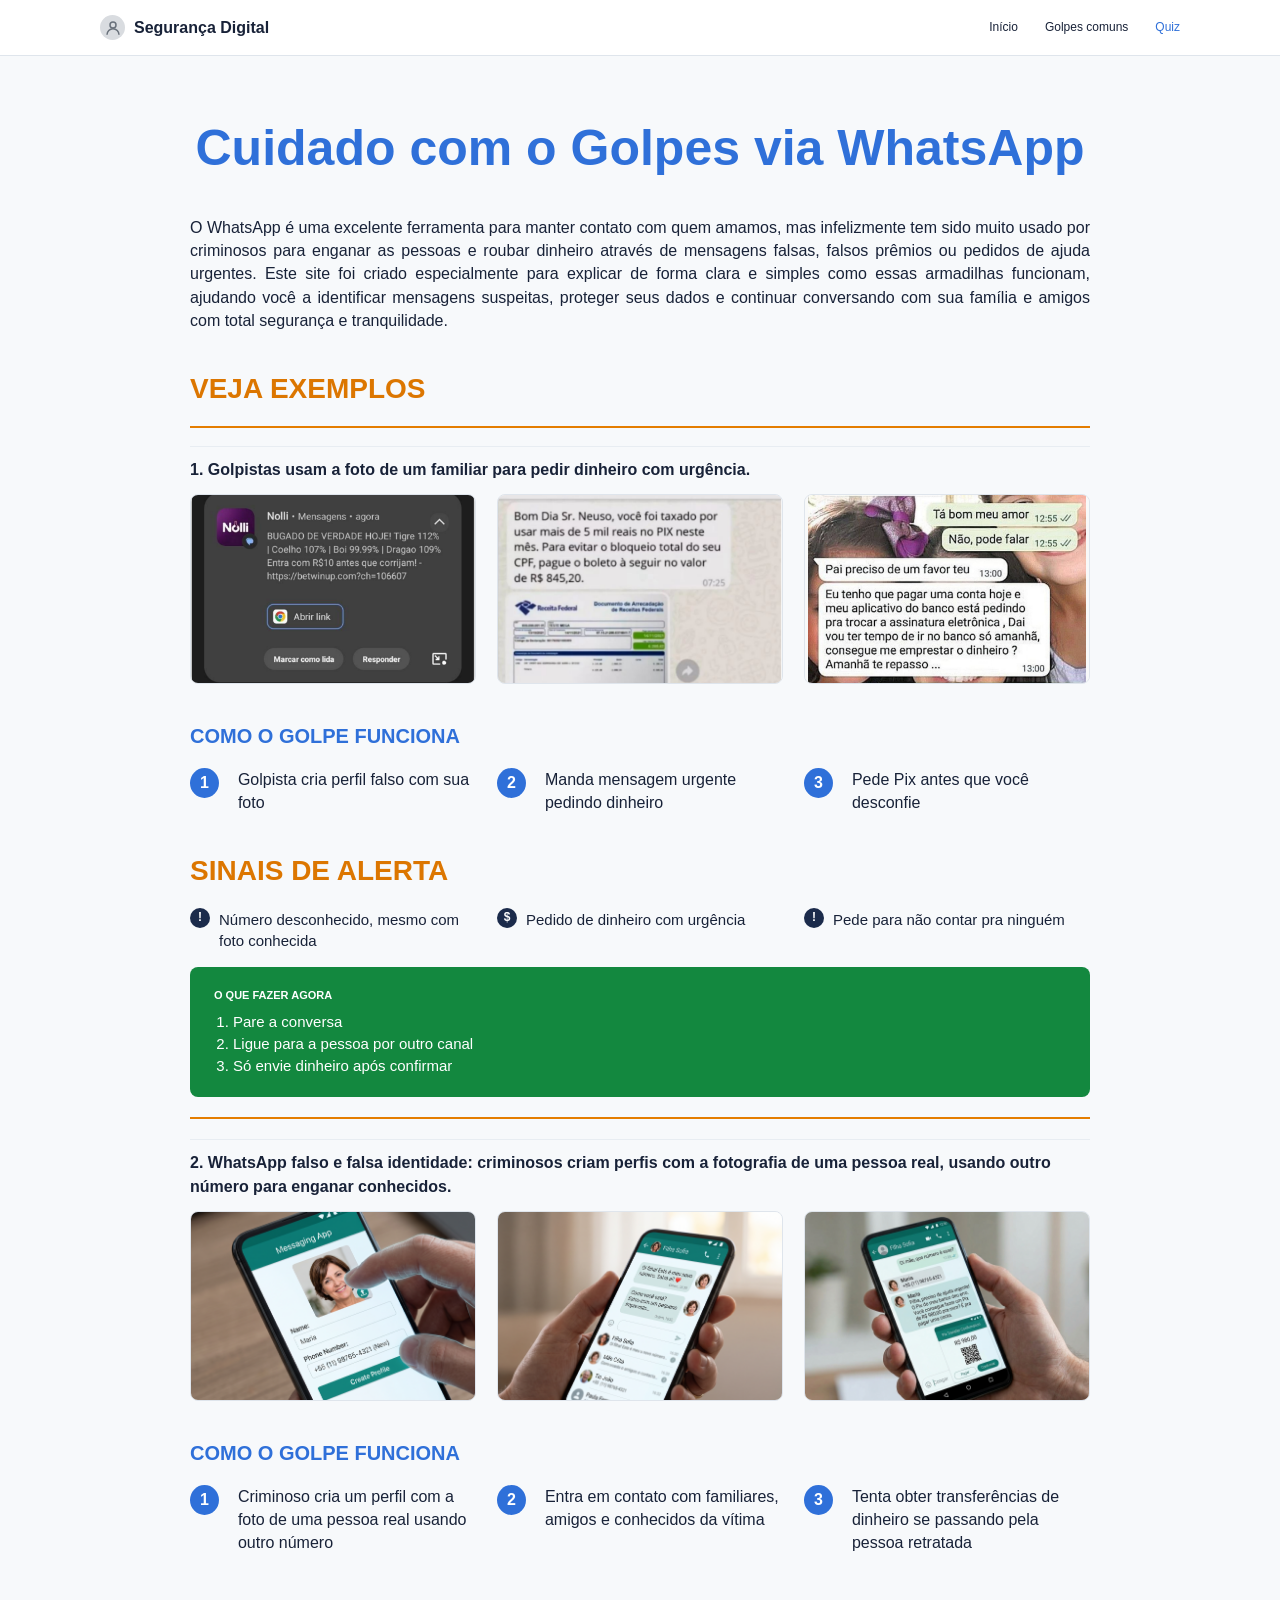
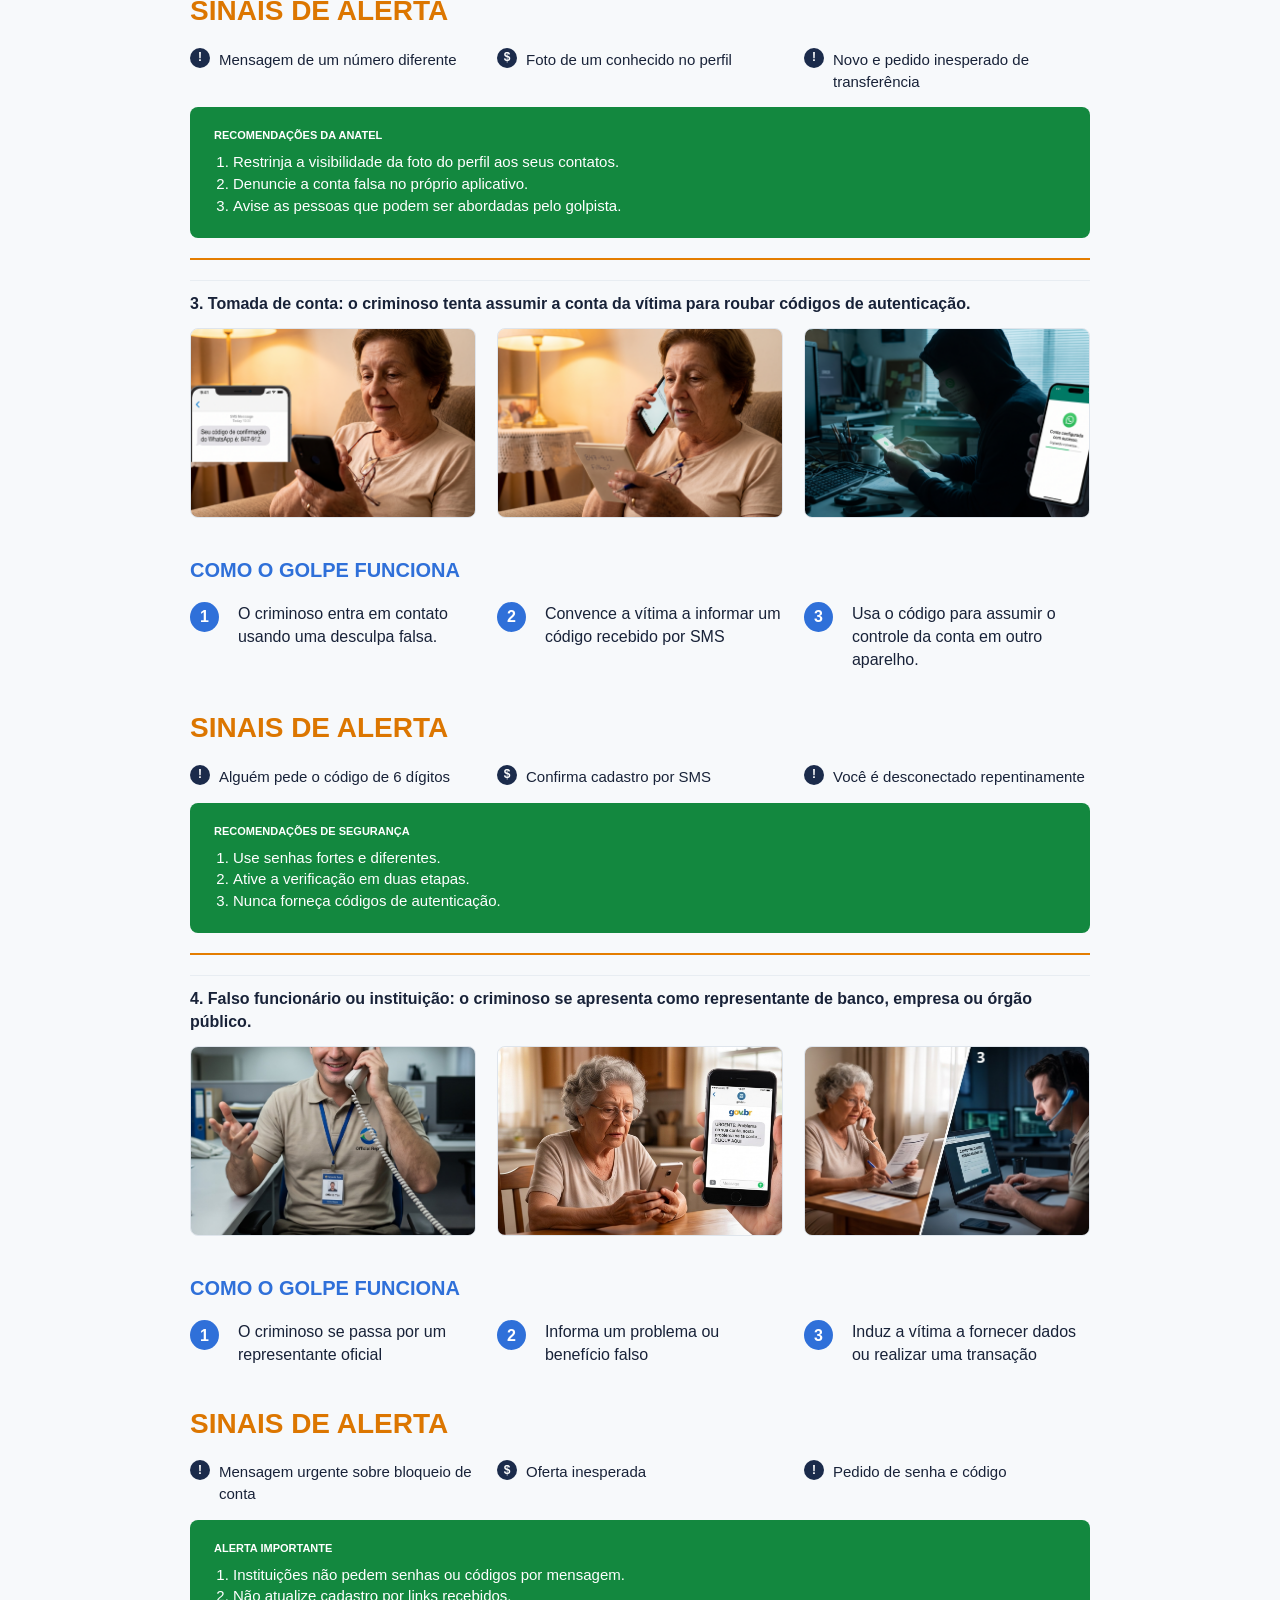
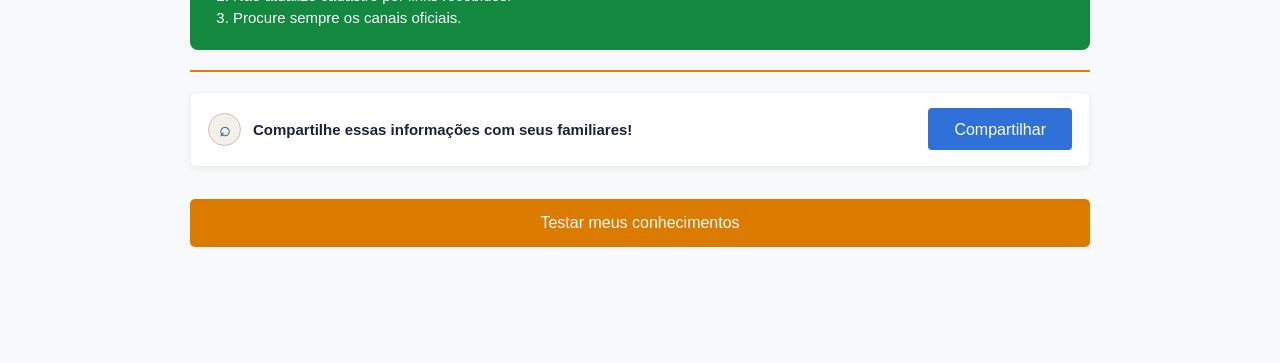
<file: index.html>
<!doctype html>
<html lang="pt-BR">
  <head>
    <meta charset="utf-8" />
    <meta name="viewport" content="width=device-width, initial-scale=1" />
    <meta name="theme-color" content="#f7f9fb" />
    <title>Quiz de Segurança Digital</title>
    <link rel="stylesheet" href="styles/style.css" />
  </head>
  <body>
    <!-- A Squad de Integração pode trocar estes tokens e o conteúdo do módulo pelo Design System global. -->
    <section id="modulo-golpes-whatsapp" aria-labelledby="modulo-golpes-titulo">
      <header class="mod-whatsapp-cabecalho">
        <a
          class="mod-whatsapp-marca"
          href="#modulo-golpes-whatsapp"
          aria-label="Segurança Digital, início"
        >
          <span class="mod-whatsapp-avatar" aria-hidden="true">
            <svg
              viewBox="0 0 24 24"
              fill="none"
              stroke="currentColor"
              stroke-width="2"
            >
              <circle cx="12" cy="8" r="4"></circle>
              <path d="M20 21a8 8 0 1 0-16 0"></path>
            </svg>
          </span>
          <strong>Segurança Digital</strong>
        </a>
        <nav class="mod-whatsapp-navegacao" aria-label="Navegação principal">
          <a href="#modulo-golpes-whatsapp">Início</a>
          <a href="#mod-whatsapp-informacoes">Golpes comuns</a>
          <a class="mod-whatsapp-navegacao-ativa" href="#quiz">Quiz</a>
        </nav>
      </header>

      <main class="mod-whatsapp-conteudo">
        <div id="mod-whatsapp-informacoes" class="mod-whatsapp-informacoes">
          <header class="mod-whatsapp-hero">
            <h1>Cuidado com o Golpes via WhatsApp</h1>
            <p>O WhatsApp é uma excelente ferramenta para manter contato com quem amamos, mas infelizmente tem sido muito usado por criminosos para enganar as pessoas e roubar dinheiro através de mensagens falsas, falsos prêmios ou pedidos de ajuda urgentes. Este site foi criado especialmente para explicar de forma clara e simples como essas armadilhas funcionam, ajudando você a identificar mensagens suspeitas, proteger seus dados e continuar conversando com sua família e amigos com total segurança e tranquilidade.</p>

            <h2 class="mod-whatsapp-titulo-secao mod-whatsapp-titulo-laranja">
              VEJA EXEMPLOS
            </h2>
          </header>
          
          <section class="mod-whatsapp-bloco mod-whatsapp-bloco-extra">
            <p class="mod-whatsapp-lead">
              1. Golpistas usam a foto de um familiar para pedir dinheiro com
              urgência.
            </p>
            <div class="mod-whatsapp-imagens">
              <img
                src="assets/1-1-imagem.png"
                alt="Exemplo de uma notificação suspeita no celular"
              />
              <img
                src="assets/1-2-imagem.png"
                alt="Exemplo de mensagem falsa usando o nome da Receita Federal"
              />
              <img
                src="assets/1-3-imagem.png"
                alt="Exemplo de mensagem de golpista se passando por um familiar"
              />
            </div>
            <h2 class="mod-whatsapp-titulo-secao mod-whatsapp-titulo-azul">
              COMO O GOLPE FUNCIONA
            </h2>
            <ol class="mod-whatsapp-passos">
              <li>
                <b>1</b><span>Golpista cria perfil falso com sua foto</span>
              </li>
              <li>
                <b>2</b><span>Manda mensagem urgente pedindo dinheiro</span>
              </li>
              <li><b>3</b><span>Pede Pix antes que você desconfie</span></li>
            </ol>
            <h2 class="mod-whatsapp-titulo-secao mod-whatsapp-titulo-laranja">
              SINAIS DE ALERTA
            </h2>
            <ul class="mod-whatsapp-alertas">
              <li>
                <span aria-hidden="true">!</span>
                <p>Número desconhecido, mesmo com foto conhecida</p>
              </li>
              <li>
                <span aria-hidden="true">$</span>
                <p>Pedido de dinheiro com urgência</p>
              </li>
              <li>
                <span aria-hidden="true">!</span>
                <p>Pede para não contar pra ninguém</p>
              </li>
            </ul>
            <section class="mod-whatsapp-dica">
              <h2>O QUE FAZER AGORA</h2>
              <ol>
                <li>Pare a conversa</li>
                <li>Ligue para a pessoa por outro canal</li>
                <li>Só envie dinheiro após confirmar</li>
              </ol>
            </section>
          </section>
          

          <section class="mod-whatsapp-bloco mod-whatsapp-bloco-extra">
            <p class="mod-whatsapp-lead">
              2. WhatsApp falso e falsa identidade: criminosos criam perfis com
              a fotografia de uma pessoa real, usando outro número para enganar
              conhecidos.
            </p>
            <div class="mod-whatsapp-imagens">
              <img
                src="assets/2-1-imagem.jpg"
                alt="Exemplo de notificação suspeita"
              /><img
                src="assets/2-2-imagem.jpg"
                alt="Exemplo de mensagem falsa"
              /><img src="assets/2-3-imagem.jpg" alt="Exemplo de perfil falso" />
            </div>
            <h2 class="mod-whatsapp-titulo-secao mod-whatsapp-titulo-azul">
              COMO O GOLPE FUNCIONA
            </h2>
            <ol class="mod-whatsapp-passos">
              <li>
                <b>1</b>
                <span>Criminoso cria um perfil com a foto de uma pessoa real usando
                outro número</span>
              </li>
              <li>
                <b>2</b><span>Entra em contato com familiares, amigos e conhecidos da vítima</span>
              </li>
              <li><b>3</b><span>Tenta obter transferências de dinheiro se passando pela pessoa
                retratada</span></li>
            </ol>
            <h2 class="mod-whatsapp-titulo-secao mod-whatsapp-titulo-laranja">
              SINAIS DE ALERTA
            </h2>
            <ul class="mod-whatsapp-alertas">
              <li>
                <span aria-hidden="true">!</span>
                <p>Mensagem de um número diferente</p>
              </li>
              <li>
                <span aria-hidden="true">$</span>
                <p>Foto de um conhecido no perfil</p>
              </li>
              <li>
                <span aria-hidden="true">!</span>
                <p>Novo e pedido inesperado de transferência</p>
              </li>
            </ul>
            <section class="mod-whatsapp-dica">
              <h2>RECOMENDAÇÕES DA ANATEL</h2>
              <ol>
                <li>
                  Restrinja a visibilidade da foto do perfil aos seus contatos.
                </li>
                <li>Denuncie a conta falsa no próprio aplicativo.</li>
                <li>Avise as pessoas que podem ser abordadas pelo golpista.</li>
              </ol>
            </section>
          </section>

          <section class="mod-whatsapp-bloco mod-whatsapp-bloco-extra">
            <p class="mod-whatsapp-lead">
              3. Tomada de conta: o criminoso tenta assumir a conta da vítima
              para roubar códigos de autenticação.
            </p>
            <div class="mod-whatsapp-imagens">
              <img
                src="assets/3-1-imagem.jpg"
                alt="Exemplo de notificação suspeita"
              /><img
                src="assets/3-2-imagem.jpg"
                alt="Exemplo de mensagem falsa"
              /><img src="assets/3-3-imagem.jpg" alt="Exemplo de perfil falso" />
            </div>
            <h2 class="mod-whatsapp-titulo-secao mod-whatsapp-titulo-azul">
              COMO O GOLPE FUNCIONA
            </h2>
            <ol class="mod-whatsapp-passos">
              <li>
                <b>1</b><span>O criminoso entra em contato usando uma desculpa falsa.</span>
              </li>
              <li>
                <b>2</b><span>Convence a vítima a informar um código recebido por SMS</span>
              </li>
              <li><b>3</b><span>Usa o código para assumir o controle da conta em outro aparelho.</span></li>
            </ol>
            <h2 class="mod-whatsapp-titulo-secao mod-whatsapp-titulo-laranja">
              SINAIS DE ALERTA
            </h2>
            <ul class="mod-whatsapp-alertas">
              <li>
                <span aria-hidden="true">!</span>
                <p>Alguém pede o código de 6 dígitos</p>
              </li>
              <li>
                <span aria-hidden="true">$</span>
                <p>Confirma cadastro por SMS</p>
              </li>
              <li>
                <span aria-hidden="true">!</span>
                <p>Você é desconectado repentinamente</p>
              </li>
            </ul>
            <section class="mod-whatsapp-dica">
              <h2>RECOMENDAÇÕES DE SEGURANÇA</h2>
              <ol>
                <li>Use senhas fortes e diferentes.</li>
                <li>Ative a verificação em duas etapas.</li>
                <li>Nunca forneça códigos de autenticação.</li>
              </ol>
            </section>
          </section>

          <section class="mod-whatsapp-bloco mod-whatsapp-bloco-extra">
            <p class="mod-whatsapp-lead">
              4. Falso funcionário ou instituição: o criminoso se apresenta como
              representante de banco, empresa ou órgão público.
            </p>
            <div class="mod-whatsapp-imagens">
              <img
                src="assets/4-1-imagem.jpg"
                alt="Exemplo de notificação suspeita"
              /><img
                src="assets/4-2-imagem.jpg"
                alt="Exemplo de mensagem falsa"
              /><img src="assets/4-3-imagem.jpg" alt="Exemplo de perfil falso" />
            </div>
            <h2 class="mod-whatsapp-titulo-secao mod-whatsapp-titulo-azul">
              COMO O GOLPE FUNCIONA
            </h2>
            <ol class="mod-whatsapp-passos">
              <li>
                <b>1</b><span>O criminoso se passa por um representante oficial</span>
              </li>
              <li>
                <b>2</b><span>Informa um problema ou benefício falso</span>
              </li>
              <li><b>3</b><span>Induz a vítima a fornecer dados ou realizar uma transação</span></li>
            </ol>
            <h2 class="mod-whatsapp-titulo-secao mod-whatsapp-titulo-laranja">
              SINAIS DE ALERTA
            </h2>
            <ul class="mod-whatsapp-alertas">
              <li>
                <span aria-hidden="true">!</span>
                <p>Mensagem urgente sobre bloqueio de conta</p>
              </li>
              <li>
                <span aria-hidden="true">$</span>
                <p>Oferta inesperada</p>
              </li>
              <li>
                <span aria-hidden="true">!</span>
                <p>Pedido de senha e código</p>
              </li>
            </ul>
            <section class="mod-whatsapp-dica">
              <h2>ALERTA IMPORTANTE</h2>
              <ol>
                <li>Instituições não pedem senhas ou códigos por mensagem.</li>
                <li>Não atualize cadastro por links recebidos.</li>
                <li>Procure sempre os canais oficiais.</li>
              </ol>
            </section>
          </section>
          <section class="mod-whatsapp-cartao">
            <div>
              <span class="mod-whatsapp-icone-chave" aria-hidden="true">⌕</span
              ><strong>Compartilhe essas informações com seus familiares!</strong>
            </div>
            <button id="btn-compartilhar-familia" class="mod-whatsapp-compartilhar" type="button">
              Compartilhar
            </button>
          </section>

          <a class="mod-whatsapp-cta" href="#quiz">Testar meus conhecimentos</a>
        </div>

        <section
          id="quiz"
          class="mod-whatsapp-quiz"
          aria-labelledby="modulo-golpes-titulo"
          aria-hidden="true"
        >
          <div class="mod-whatsapp-topo-quiz">
            <button
              class="mod-whatsapp-voltar"
              id="mod-whatsapp-voltar"
              type="button"
              hidden
            >
              <span aria-hidden="true">←</span> Voltar
            </button>
            <span
              class="mod-whatsapp-contador"
              id="mod-whatsapp-contador"
              aria-live="polite"
              >1 de 5</span
            >
          </div>

          <div
            class="mod-whatsapp-progresso"
            role="progressbar"
            aria-valuemin="0"
            aria-valuemax="5"
            aria-valuenow="1"
            aria-label="Progresso do quiz"
          >
            <span id="mod-whatsapp-progresso-preenchido"></span>
          </div>

          <div id="mod-whatsapp-aplicacao" class="mod-whatsapp-aplicacao">
            <!-- O conteúdo da pergunta é inserido pelo JavaScript. -->
          </div>
        </section>
      </main>
    </section>

    <script src="script.js"></script>
  </body>
</html>
</file>
<file: styles/style.css>
/* A Squad de Integração pode mapear estes tokens para as variáveis do Design System global. */
body {
  margin: 0;
}

#modulo-golpes-whatsapp {
  --mod-whatsapp-fundo: #f7f9fb;
  --mod-whatsapp-superficie: #ffffff;
  --mod-whatsapp-texto: #182238;
  --mod-whatsapp-texto-suave: #40506a;
  --mod-whatsapp-azul: #2f70d9;
  --mod-whatsapp-azul-escuro: #1e56ae;
  --mod-whatsapp-borda: #dfe5ec;
  --mod-whatsapp-verde: #168b45;
  --mod-whatsapp-verde-claro: #e1f5e8;
  --mod-whatsapp-vermelho: #b42318;
  --mod-whatsapp-vermelho-claro: #fff0ee;
  --mod-whatsapp-fonte: "Trebuchet MS", Arial, sans-serif;
  min-height: 100vh;
  background: var(--mod-whatsapp-fundo);
  color: var(--mod-whatsapp-texto);
  font-family: var(--mod-whatsapp-fonte);
  font-size: 16px;
  line-height: 1.45;
}

#modulo-golpes-whatsapp *,
#modulo-golpes-whatsapp *::before,
#modulo-golpes-whatsapp *::after {
  box-sizing: border-box;
}
#modulo-golpes-whatsapp button,
#modulo-golpes-whatsapp a {
  font: inherit;
}
#modulo-golpes-whatsapp button {
  cursor: pointer;
}



.mod-whatsapp-cabecalho {
  min-height: 56px;
  padding: 0 max(36px, calc((100% - 1080px) / 2));
  display: flex;
  align-items: center;
  justify-content: space-between;
  background: var(--mod-whatsapp-superficie);
  border-bottom: 1px solid var(--mod-whatsapp-borda);
}
.mod-whatsapp-marca {
  display: flex;
  align-items: center;
  gap: 9px;
  color: var(--mod-whatsapp-texto);
  text-decoration: none;
  font-size: 14px;
}
.mod-whatsapp-avatar {
  width: 25px;
  height: 25px;
  display: grid;
  place-items: center;
  border-radius: 50%;
  background: #d9dce0;
  color: #69717b;
}
.mod-whatsapp-avatar svg {
  width: 18px;
  height: 18px;
}
.mod-whatsapp-titulo-cabecalho {
  color: var(--mod-whatsapp-azul);
  font-size: 12px;
  font-weight: 700;
}
.mod-whatsapp-conteudo {
  width: min(100% - 64px, 900px);
  margin: 0 auto;
  padding: 28px 0 70px;
}
.mod-whatsapp-topo-quiz {
  min-height: 22px;
  display: flex;
  justify-content: space-between;
  align-items: center;
}
.mod-whatsapp-voltar {
  padding: 0;
  border: 0;
  background: transparent;
  color: var(--mod-whatsapp-texto-suave);
  font-size: 12px;
}
.mod-whatsapp-voltar:hover {
  color: var(--mod-whatsapp-azul-escuro);
  text-decoration: underline;
}
.mod-whatsapp-contador {
  color: var(--mod-whatsapp-azul);
  font-size: 12px;
  font-weight: 700;
}
.mod-whatsapp-progresso {
  height: 5px;
  margin: 9px 0 14px;
  overflow: hidden;
  border-radius: 99px;
  background: #e2e7ed;
}
.mod-whatsapp-progresso span {
  display: block;
  width: 20%;
  height: 100%;
  border-radius: inherit;
  background: var(--mod-whatsapp-azul);
  transition: width 0.35s ease;
}
.mod-whatsapp-aplicacao {
  opacity: 0;
  transform: translateX(14px);
  transition:
    opacity 0.25s ease,
    transform 0.25s ease;
}
.mod-whatsapp-aplicacao.mod-whatsapp-visivel {
  opacity: 1;
  transform: translateX(0);
}
.mod-whatsapp-etiqueta {
  margin: 0 0 4px;
  color: var(--mod-whatsapp-azul);
  font-size: 11px;
  font-weight: 700;
}
.mod-whatsapp-pergunta {
  max-width: 820px;
  margin: 0 0 24px;
  font-size: clamp(24px, 3.2vw, 32px);
  line-height: 1.1;
  letter-spacing: -0.2px;
}
.mod-whatsapp-opcoes {
  display: grid;
  gap: 9px;
}
.mod-whatsapp-resposta {
  min-height: 56px;
  width: 100%;
  padding: 13px 17px;
  display: flex;
  align-items: center;
  gap: 11px;
  text-align: left;
  color: var(--mod-whatsapp-texto);
  background: var(--mod-whatsapp-superficie);
  border: 1px solid var(--mod-whatsapp-borda);
  border-radius: 7px;
  font-size: 15px;
  transition:
    border-color 0.15s ease,
    background 0.15s ease,
    transform 0.15s ease;
}
.mod-whatsapp-resposta:hover:not(:disabled),
.mod-whatsapp-resposta:focus-visible {
  border-color: var(--mod-whatsapp-azul);
  outline: 3px solid rgba(47, 112, 217, 0.16);
}
.mod-whatsapp-resposta:active:not(:disabled) {
  transform: scale(0.99);
}
.mod-whatsapp-radio {
  width: 12px;
  height: 12px;
  flex: 0 0 12px;
  border: 1px solid #aeb7c2;
  border-radius: 50%;
}
.mod-whatsapp-desativada {
  cursor: default;
  opacity: 0.62;
}
.mod-whatsapp-resposta.mod-whatsapp-correta {
  color: #096b32;
  background: var(--mod-whatsapp-verde-claro);
  border-color: var(--mod-whatsapp-verde);
  font-weight: 700;
  opacity: 1;
}
.mod-whatsapp-resposta.mod-whatsapp-correta .mod-whatsapp-radio {
  border: 4px solid var(--mod-whatsapp-verde);
}
.mod-whatsapp-resposta.mod-whatsapp-incorreta {
  color: var(--mod-whatsapp-vermelho);
  background: var(--mod-whatsapp-vermelho-claro);
  border-color: var(--mod-whatsapp-vermelho);
  opacity: 1;
}
.mod-whatsapp-resposta.mod-whatsapp-incorreta .mod-whatsapp-radio {
  border: 4px solid var(--mod-whatsapp-vermelho);
}
.mod-whatsapp-feedback {
  margin-top: 14px;
  padding: 13px 15px;
  display: grid;
  gap: 4px;
  border-left: 4px solid;
  border-radius: 4px;
  font-size: 13px;
}
.mod-whatsapp-feedback strong {
  font-size: 14px;
}
.mod-whatsapp-feedback-certo {
  color: #096b32;
  background: var(--mod-whatsapp-verde-claro);
  border-color: var(--mod-whatsapp-verde);
}
.mod-whatsapp-feedback-erro {
  color: var(--mod-whatsapp-vermelho);
  background: var(--mod-whatsapp-vermelho-claro);
  border-color: var(--mod-whatsapp-vermelho);
}
.mod-whatsapp-acao {
  min-height: 45px;
  width: 100%;
  margin-top: 17px;
  padding: 10px 18px;
  color: #fff;
  background: var(--mod-whatsapp-azul);
  border: 0;
  border-radius: 5px;
  font-size: 13px;
  font-weight: 700;
  transition:
    background 0.15s ease,
    transform 0.15s ease;
}
.mod-whatsapp-acao:hover,
.mod-whatsapp-acao:focus-visible {
  background: var(--mod-whatsapp-azul-escuro);
  outline: 3px solid rgba(47, 112, 217, 0.2);
}
.mod-whatsapp-acao:active {
  transform: translateY(1px);
}
.mod-whatsapp-resultado {
  padding-top: 10px;
  text-align: center;
}
.mod-whatsapp-icone-resultado {
  width: 58px;
  height: 58px;
  margin: 0 auto 15px;
  display: grid;
  place-items: center;
  color: var(--mod-whatsapp-verde);
  background: var(--mod-whatsapp-verde-claro);
  border-radius: 50%;
  font-size: 34px;
  font-weight: 700;
}
.mod-whatsapp-titulo-resultado {
  margin: 4px 0 9px;
  color: var(--mod-whatsapp-verde);
  font-size: 28px;
  line-height: 1.15;
}
.mod-whatsapp-mensagem-resultado {
  max-width: 420px;
  margin: 0 auto 19px;
  font-size: 14px;
}
.mod-whatsapp-resumo {
  max-width: 470px;
  margin: 0 auto;
  padding: 16px;
  display: grid;
  gap: 7px;
  text-align: left;
  background: var(--mod-whatsapp-superficie);
  border: 1px solid #edf0f3;
  border-radius: 5px;
  box-shadow: 0 2px 6px rgba(24, 34, 56, 0.05);
  font-size: 13px;
}
.mod-whatsapp-resumo strong {
  color: var(--mod-whatsapp-azul);
  font-size: 12px;
  text-transform: uppercase;
}

@media (max-width: 520px) {
  .mod-whatsapp-cabecalho {
    padding: 0 20px;
  }
  .mod-whatsapp-conteudo {
    width: min(100% - 32px, 560px);
    padding-top: 18px;
  }
  .mod-whatsapp-pergunta {
    font-size: 22px;
  }
  .mod-whatsapp-resposta {
    min-height: 54px;
    font-size: 14px;
  }
}

@media (prefers-reduced-motion: reduce) {
  #modulo-golpes-whatsapp *,
  #modulo-golpes-whatsapp *::before,
  #modulo-golpes-whatsapp *::after {
    scroll-behavior: auto !important;
    transition-duration: 0.01ms !important;
    animation-duration: 0.01ms !important;
  }
}

/* Tela principal informativa: estes estilos também ficam isolados no módulo. */
.mod-whatsapp-navegacao {
  display: flex;
  align-items: center;
  gap: 27px;
  font-size: 12px;
}
.mod-whatsapp-navegacao a {
  color: var(--mod-whatsapp-texto);
  text-decoration: none;
}
.mod-whatsapp-navegacao a:hover,
.mod-whatsapp-navegacao-ativa {
  color: var(--mod-whatsapp-azul) !important;
  font-weight: 700;
}
.mod-whatsapp-hero {
  padding: 36px 0 18px;
}
.mod-whatsapp-hero h1 {
  margin: 0 0 40px;
  color: var(--mod-whatsapp-azul);
  font-size: clamp(50px, 3.5vw, 42px);
  line-height: 1.12;
  text-align: center;
}

.mod-whatsapp-hero p {
  text-align: justify;
}

.mod-whatsapp-hero p,
.mod-whatsapp-lead {
  margin: 0;
  color: var(--mod-whatsapp-texto);
  font-size: 16px;
}
.mod-whatsapp-hero::after {
  content: "";
  display: block;
  height: 2px;
  margin-top: 18px;
  background: #e47d00;
}
.mod-whatsapp-titulo-secao {
  margin: 40px 0px 20px 0px;
  font-size: 28px;
  line-height: 1.2;
}
.mod-whatsapp-titulo-laranja {
  color: #dc7600;
}
.mod-whatsapp-titulo-azul {
  color: var(--mod-whatsapp-azul);
  margin-bottom: 20px;
  font-size: 20px;
}
.mod-whatsapp-bloco {
  margin-bottom: 24px;
}
.mod-whatsapp-lead {
  margin-bottom: 13px;
  font-weight: 600;
}
.mod-whatsapp-imagens {
  display: grid;
  grid-template-columns: repeat(3, 1fr);
  gap: 21px;
}

.mod-whatsapp-imagens img {
  width: 100%;
  height: 190px;
  display: block;
  object-fit: cover;
  background: #ffffff;
  border: 1px solid var(--mod-whatsapp-borda);
  border-radius: 8px;
}
.mod-whatsapp-passos,
.mod-whatsapp-alertas {
  margin: 0;
  padding: 0;
  display: grid;
  grid-template-columns: repeat(3, 1fr);
  gap: 21px;
  list-style: none;
}
.mod-whatsapp-passos li {
  display: flex;
  gap: 9px;
  color: var(--mod-whatsapp-texto);
  font-size: 16px;
}

.mod-whatsapp-passos b {
  display: flex;
  justify-content: center;
  align-items: center;
  margin-right: 10px;
  padding: 10px;
  height: 30px;
  border-radius: 50%;
  color: #fff;
  background-color: var(--mod-whatsapp-azul);
}
.mod-whatsapp-alertas li {
  display: flex;
  align-items: flex-start;
  gap: 9px;
  font-size: 15px;
}
.mod-whatsapp-alertas span {
  width: 20px;
  height: 20px;
  flex: 0 0 20px;
  display: grid;
  place-items: center;
  color: #fff;
  background: #1b2b4b;
  border-radius: 50%;
  font-size: 12px;
  font-weight: 700;
}
.mod-whatsapp-alertas p {
  margin: 1px 0 0;
}
.mod-whatsapp-dica {
  margin: 15px 0px 20px 0px;
  padding: 21px 24px;
  color: #fff;
  background: #13883f;
  border-radius: 8px;
}

.mod-whatsapp-bloco::after {
  content: "";
  display: block;
  height: 2px;
  margin-top: 18px;
  background: #e47d00;
}
.mod-whatsapp-dica h2 {
  margin: 0 0 7px;
  font-size: 11px;
}
.mod-whatsapp-dica ol {
  margin: 0;
  padding-left: 19px;
  font-size: 15px;
}
.mod-whatsapp-cartao {
  min-height: 75px;
  margin-bottom: 20px;
  padding: 14px 17px;
  display: flex;
  align-items: center;
  justify-content: space-between;
  gap: 18px;
  background: #fff;
  border: 1px solid #edf0f3;
  border-radius: 5px;
  box-shadow: 0 2px 6px rgba(24, 34, 56, 0.05);
}
.mod-whatsapp-cartao > div {
  display: flex;
  align-items: center;
  gap: 12px;
  font-size: 15px;
}
.mod-whatsapp-icone-chave {
  width: 33px;
  height: 33px;
  display: flex;
  justify-content: center;
  align-items: center;
  color: #075182;
  background: #f2f0e9;
  border: 1px solid #c9c1b0;
  border-radius: 50%;
  font-size: 20px;
}
.mod-whatsapp-compartilhar {
  min-height: 42px;
  padding: 9px 26px;
  color: #fff;
  background: var(--mod-whatsapp-azul);
  border: 0;
  border-radius: 4px;
  font-size: 14px;
  font-weight: 700;
}
.mod-whatsapp-bloco-extra {
  padding-top: 11px;
  border-top: 1px solid #e8edf2;
}
.mod-whatsapp-lista-texto {
  margin: 0 0 22px;
  padding-left: 21px;
  display: grid;
  gap: 6px;
  color: var(--mod-whatsapp-texto);
  font-size: 13px;
}
.mod-whatsapp-texto-alerta {
  margin: 0 0 14px;
  font-size: 13px;
}
.mod-whatsapp-bloco-extra {
  margin: 0 0 20px;
}
.mod-whatsapp-cta {
  min-height: 48px;
  margin: 32px 0 46px;
  display: flex;
  align-items: center;
  justify-content: center;
  color: #fff;
  background: #db7b00;
  border-radius: 5px;
  font-size: 15px;
  font-weight: 700;
  text-decoration: none;
}
.mod-whatsapp-cta:hover {
  background: #bb6500;
}
.mod-whatsapp-quiz {
  display: none;
  padding-top: 34px;
  border-top: 2px dashed var(--mod-whatsapp-borda);
}
.mod-whatsapp-quiz.mod-whatsapp-quiz-visivel {
  display: block;
}

@media (max-width: 768px) {
  .mod-whatsapp-navegacao {
    gap: 10px;
    font-size: 10px;
  }
  .mod-whatsapp-hero h1 {
    font-size: 25px;
  }
  .mod-whatsapp-imagens {
    gap: 7px;
  }
  .mod-whatsapp-imagens img {
    height: 88px;
    object-fit: cover;
  }
  
  .mod-whatsapp-alertas {
    gap: 10px;
    display: flex;
    flex-direction: column;
  }
  .mod-whatsapp-alertas li {
    font-size: 16px;
    display: flex;
    align-items: center;
  }
  .mod-whatsapp-cartao {
    display: flex;
    align-items: center;
  }
  .mod-whatsapp-passos {
    display: flex;
    flex-direction: column;
  }
  .mod-whatsapp-passos li {
    display: flex;
    align-items: center;
  }

}
</file>
